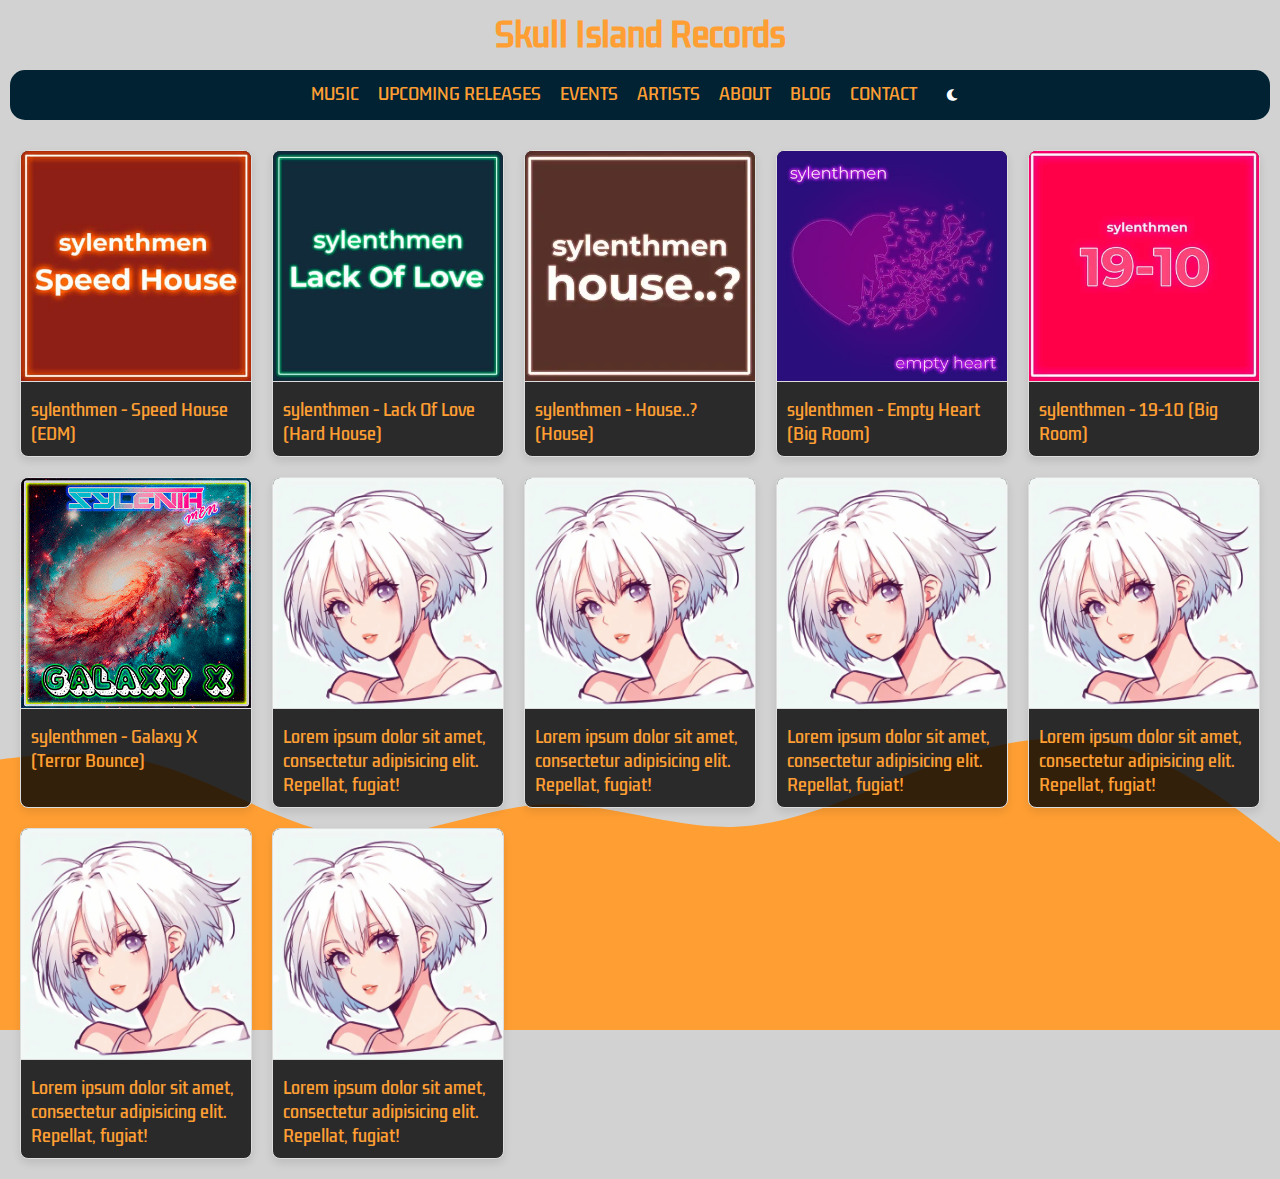
<file: index.html>
<!DOCTYPE html>
<html lang="es">
  <head>
    <meta charset="UTF-8" />
    <meta name="viewport" content="width=device-width, initial-scale=1.0" />
    <link rel="stylesheet" href="/src/styles.css" />
    <title>Skull Island Records | Home</title>
    <link
      rel="stylesheet"
      href="https://cdnjs.cloudflare.com/ajax/libs/font-awesome/6.0.0/css/all.min.css"
    />
  </head>
  <body>
    <header>
      <h1>Skull Island Records</h1>
      <nav>
        <a href="#">MUSIC</a>
        <a href="upcoming.html">UPCOMING RELEASES</a>
        <a href="events.html">EVENTS</a>
        <a href="artists.html">ARTISTS</a>
        <a href="about.html">ABOUT</a>
        <a href="#">BLOG</a>
        <a href="#">CONTACT</a>
        <button id="modoOscuroBtn">
          <i class="fas fa-moon"></i>
        </button>
      </nav>
    </header>

    <section class="seccion-tarjetas">
      <div class="tarjeta-container">
        <div class="tarjeta">
          <a href="https://share.amuse.io/gACnIcViGU1W"
            ><img
              src="/src/img/sylenthmen_speedhouse.jpg"
              alt="Imagen Cancion Speed House"
          /></a>
          <div class="tarjeta-descripcion">
            <p>sylenthmen - Speed House</p>
            <p>(EDM)</p>
          </div>
          <div class="tarjeta-iconos">
            <i class="fa-brands fa-spotify"></i>
            <i class="fa-brands fa-youtube"></i>
            <i class="fa-solid fa-music"></i>
          </div>
        </div>

        <div class="tarjeta">
          <img
            src="/src/img/sylenthmen_lackoflove.jpg"
            alt="Imagen cancion Lack Of Love"
          />
          <div class="tarjeta-descripcion">
            <p>sylenthmen - Lack Of Love (Hard House)</p>
          </div>
          <div class="tarjeta-iconos">
            <i class="fa-brands fa-spotify"></i>
            <i class="fa-brands fa-youtube"></i>
            <i class="fa-solid fa-music"></i>
          </div>
        </div>

        <div class="tarjeta">
          <img
            src="/src/img/sylenthmen_house.webp"
            alt="Imagen Cancion House..?"
          />
          <div class="tarjeta-descripcion">
            <p>sylenthmen - House..? (House)</p>
          </div>
          <div class="tarjeta-iconos">
            <i class="fa-brands fa-spotify"></i>
            <i class="fa-brands fa-youtube"></i>
            <i class="fa-solid fa-music"></i>
          </div>
        </div>

        <div class="tarjeta">
          <img
            src="/src/img/sylenthmen_emptyheart.jpg"
            alt="Imagen Cancion Empty Heart"
          />
          <div class="tarjeta-descripcion">
            <p>sylenthmen - Empty Heart (Big Room)</p>
          </div>
          <div class="tarjeta-iconos">
            <i class="fa-brands fa-spotify"></i>
            <i class="fa-brands fa-youtube"></i>
            <i class="fa-solid fa-music"></i>
          </div>
        </div>

        <div class="tarjeta">
          <img src="/src/img/sylenthmen_1910.jpg" alt="Imagen Cancion 1910" />
          <div class="tarjeta-descripcion">
            <p>sylenthmen - 19-10 (Big Room)</p>
          </div>
          <div class="tarjeta-iconos">
            <i class="fa-brands fa-spotify"></i>
            <i class="fa-brands fa-youtube"></i>
            <i class="fa-solid fa-music"></i>
          </div>
        </div>

        <div class="tarjeta">
          <img src="/src/img/galaxyx.png" alt="Imagen Cancion Galaxy X" />
          <div class="tarjeta-descripcion">
            <p>sylenthmen - Galaxy X (Terror Bounce)</p>
          </div>
          <div class="tarjeta-iconos">
            <i class="fa-brands fa-spotify"></i>
            <i class="fa-brands fa-youtube"></i>
            <i class="fa-solid fa-music"></i>
          </div>
        </div>

        <div class="tarjeta">
          <img src="/src/img/fot.webp" alt="Imagen 2" />
          <div class="tarjeta-descripcion">
            <p>
              Lorem ipsum dolor sit amet, consectetur adipisicing elit.
              Repellat, fugiat!
            </p>
          </div>
          <div class="tarjeta-iconos">
            <i class="fa-brands fa-spotify"></i>
            <i class="fa-brands fa-youtube"></i>
            <i class="fa-solid fa-music"></i>
          </div>
        </div>

        <div class="tarjeta">
          <img src="/src/img/fot.webp" alt="Imagen 2" />
          <div class="tarjeta-descripcion">
            <p>
              Lorem ipsum dolor sit amet, consectetur adipisicing elit.
              Repellat, fugiat!
            </p>
          </div>
          <div class="tarjeta-iconos">
            <i class="fa-brands fa-spotify"></i>
            <i class="fa-brands fa-youtube"></i>
            <i class="fa-solid fa-music"></i>
          </div>
        </div>

        <div class="tarjeta">
          <img src="/src/img/fot.webp" alt="Imagen 2" />
          <div class="tarjeta-descripcion">
            <p>
              Lorem ipsum dolor sit amet, consectetur adipisicing elit.
              Repellat, fugiat!
            </p>
          </div>
          <div class="tarjeta-iconos">
            <i class="fa-brands fa-spotify"></i>
            <i class="fa-brands fa-youtube"></i>
            <i class="fa-solid fa-music"></i>
          </div>
        </div>

        <div class="tarjeta">
          <img src="/src/img/fot.webp" alt="Imagen 2" />
          <div class="tarjeta-descripcion">
            <p>
              Lorem ipsum dolor sit amet, consectetur adipisicing elit.
              Repellat, fugiat!
            </p>
          </div>
          <div class="tarjeta-iconos">
            <i class="fa-brands fa-spotify"></i>
            <i class="fa-brands fa-youtube"></i>
            <i class="fa-solid fa-music"></i>
          </div>
        </div>

        <div class="tarjeta">
          <img src="/src/img/fot.webp" alt="Imagen 2" />
          <div class="tarjeta-descripcion">
            <p>
              Lorem ipsum dolor sit amet, consectetur adipisicing elit.
              Repellat, fugiat!
            </p>
          </div>
          <div class="tarjeta-iconos">
            <i class="fa-brands fa-spotify"></i>
            <i class="fa-brands fa-youtube"></i>
            <i class="fa-solid fa-music"></i>
          </div>
        </div>

        <div class="tarjeta">
          <img src="/src/img/fot.webp" alt="Imagen 2" />
          <div class="tarjeta-descripcion">
            <p>
              Lorem ipsum dolor sit amet, consectetur adipisicing elit.
              Repellat, fugiat!
            </p>
          </div>
          <div class="tarjeta-iconos">
            <i class="fa-brands fa-spotify"></i>
            <i class="fa-brands fa-youtube"></i>
            <i class="fa-solid fa-music"></i>
          </div>
        </div>
      </div>
    </section>

    <script>
      document
        .getElementById("modoOscuroBtn")
        .addEventListener("click", function () {
          document.body.classList.toggle("dark-mode");
        });
    </script>
  </body>
</html>
</file>
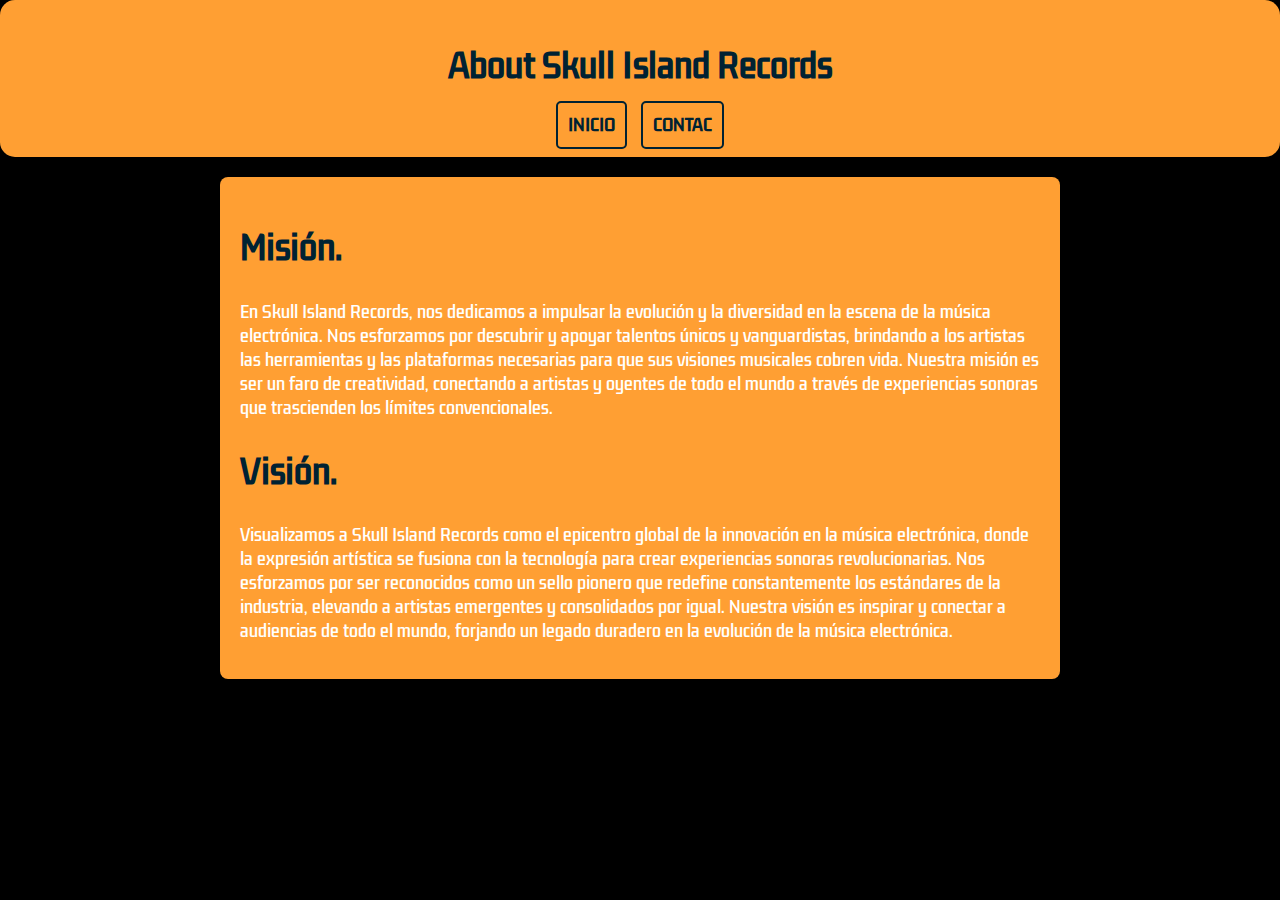
<file: about.html>
<!DOCTYPE html>
<html lang="es">
  <head>
    <meta charset="UTF-8" />
    <meta name="viewport" content="width=device-width, initial-scale=1.0" />
    <link rel="stylesheet" href="src/about.css" />
    <title>Skull Island Records | About</title>
  </head>
  <body>
    <header>
      <h1>About Skull Island Records</h1>
      <a href="./">INICIO</a>
      <a href="#">CONTAC</a>
    </header>

    <main>
      <h2>Misión.</h2>
      <p>
        En Skull Island Records, nos dedicamos a impulsar la evolución y la
        diversidad en la escena de la música electrónica. Nos esforzamos por
        descubrir y apoyar talentos únicos y vanguardistas, brindando a los
        artistas las herramientas y las plataformas necesarias para que sus
        visiones musicales cobren vida. Nuestra misión es ser un faro de
        creatividad, conectando a artistas y oyentes de todo el mundo a través
        de experiencias sonoras que trascienden los límites convencionales.
      </p>

      <h2>Visión.</h2>
      <p>
        Visualizamos a Skull Island Records como el epicentro global de la
        innovación en la música electrónica, donde la expresión artística se
        fusiona con la tecnología para crear experiencias sonoras
        revolucionarias. Nos esforzamos por ser reconocidos como un sello
        pionero que redefine constantemente los estándares de la industria,
        elevando a artistas emergentes y consolidados por igual. Nuestra visión
        es inspirar y conectar a audiencias de todo el mundo, forjando un legado
        duradero en la evolución de la música electrónica.
      </p>
    </main>
  </body>
</html>
</file>
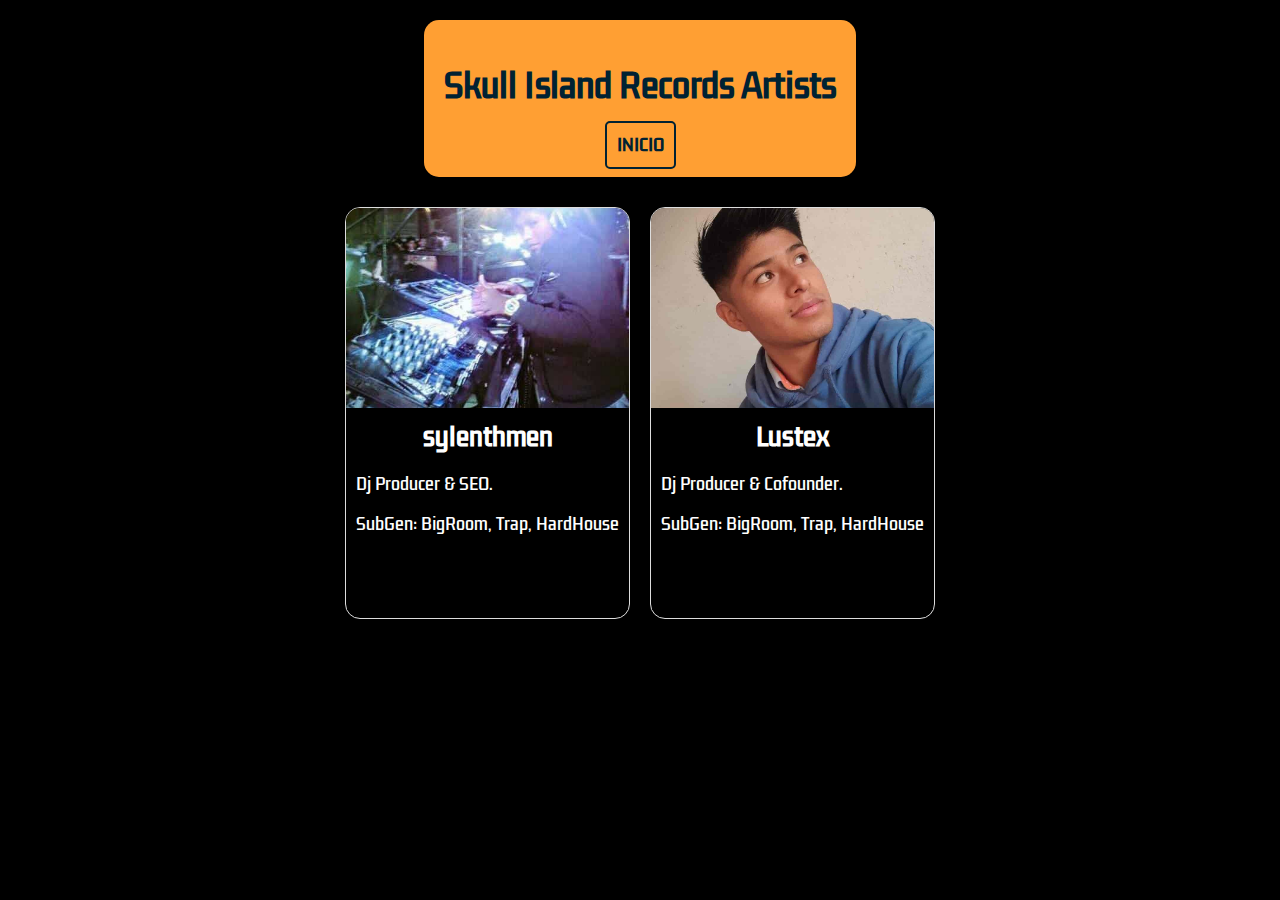
<file: artists.html>
<!DOCTYPE html>
<html lang="en">
  <head>
    <meta charset="UTF-8" />
    <meta name="viewport" content="width=device-width, initial-scale=1.0" />
    <link rel="stylesheet" href="src/artists.css" />
    <link
      rel="stylesheet"
      href="https://cdnjs.cloudflare.com/ajax/libs/font-awesome/6.4.0/css/all.min.css"
    />
    <title>Skull Ilsand Records|Artists</title>
  </head>
  <body>
    <div class="header">
      <h1>Skull Island Records Artists</h1>
      <a class="btninicio" href="/.">INICIO</a>
    </div>

    <div class="card-container">
      <div class="card">
        <img src="/src/img/artist/sylenthmen.jpg" alt="Imagen de la tarjeta" />
        <div class="content">
          <h2>sylenthmen</h2>
          <p>Dj Producer & SEO.</p>
          <p class="desp">SubGen: BigRoom, Trap, HardHouse <br /></p>
        </div>
        <div class="social-icons">
          <a href="#" target="_blank"><i class="fa-brands fa-spotify"></i></a>
          <a href="#" target="_blank"><i class="fa-brands fa-youtube"></i></a>
          <a href="#" target="_blank"><i class="fa-brands fa-facebook"></i></a>
        </div>
      </div>

      
    <div class="card-container">
      <div class="card">
        <img src="/src/img/artist/lustex.jpg" alt="Imagen de la tarjeta" />
        <div class="content">
          <h2>Lustex</h2>
          <p>Dj Producer & Cofounder.</p>
          <p class="desp">SubGen: BigRoom, Trap, HardHouse <br /></p>
        </div>
        <div class="social-icons">
          <a href="#" target="_blank"><i class="fa-brands fa-spotify"></i></a>
          <a href="#" target="_blank"><i class="fa-brands fa-youtube"></i></a>
          <a href="#" target="_blank"><i class="fa-brands fa-facebook"></i></a>
        </div>
      </div>

    </div>
  </body>
</html>
</file>
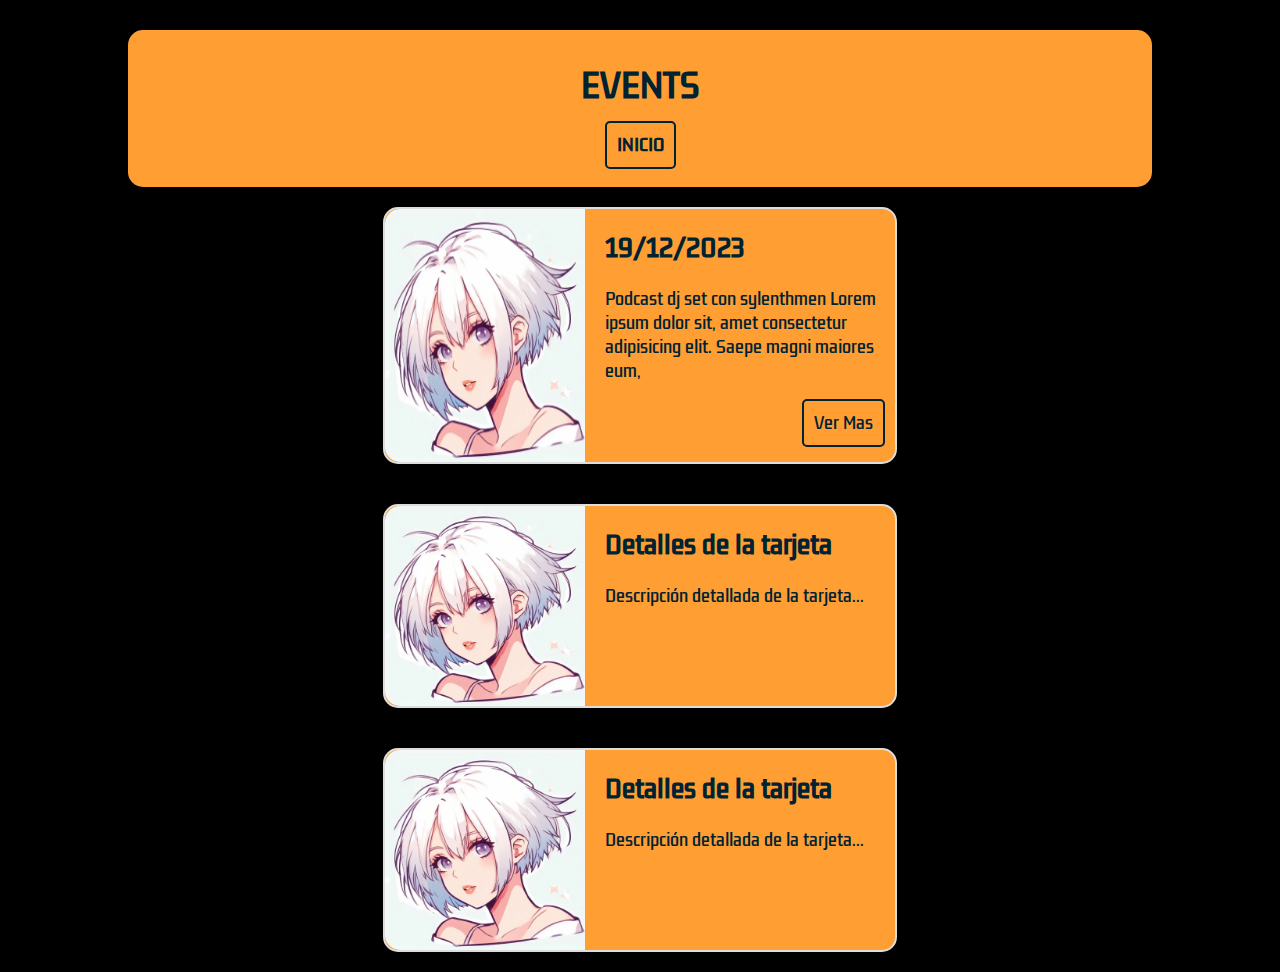
<file: events.html>
<!DOCTYPE html>
<html lang="es">
  <head>
    <meta charset="UTF-8" />
    <meta name="viewport" content="width=device-width, initial-scale=1.0" />
    <title>Skull Island Records | Events</title>
    <link rel="stylesheet" href="/src/events.css" />
  </head>
  <body>
    <header>
      <h1>EVENTS</h1>
      <a class="btninicio" href="./">INICIO</a>
    </header>

    <div class="card">
      <img src="/src/img/fot.webp" alt="Descripción de la imagen" />
      <div class="card-details">
        <h2>19/12/2023</h2>
        <p>
          Podcast dj set con sylenthmen Lorem ipsum dolor sit, amet consectetur
          adipisicing elit. Saepe magni maiores eum,
        </p>
        <a class="btncard" href="./">Ver Mas</a>
      </div>
    </div>

    <div class="card">
      <img src="/src/img/fot.webp" alt="Descripción de la imagen" />
      <div class="card-details">
        <h2>Detalles de la tarjeta</h2>
        <p>Descripción detallada de la tarjeta...</p>
      </div>
    </div>

    <div class="card">
      <img src="/src/img/fot.webp" alt="Descripción de la imagen" />
      <div class="card-details">
        <h2>Detalles de la tarjeta</h2>
        <p>Descripción detallada de la tarjeta...</p>
      </div>
    </div>
  </body>
</html>
</file>
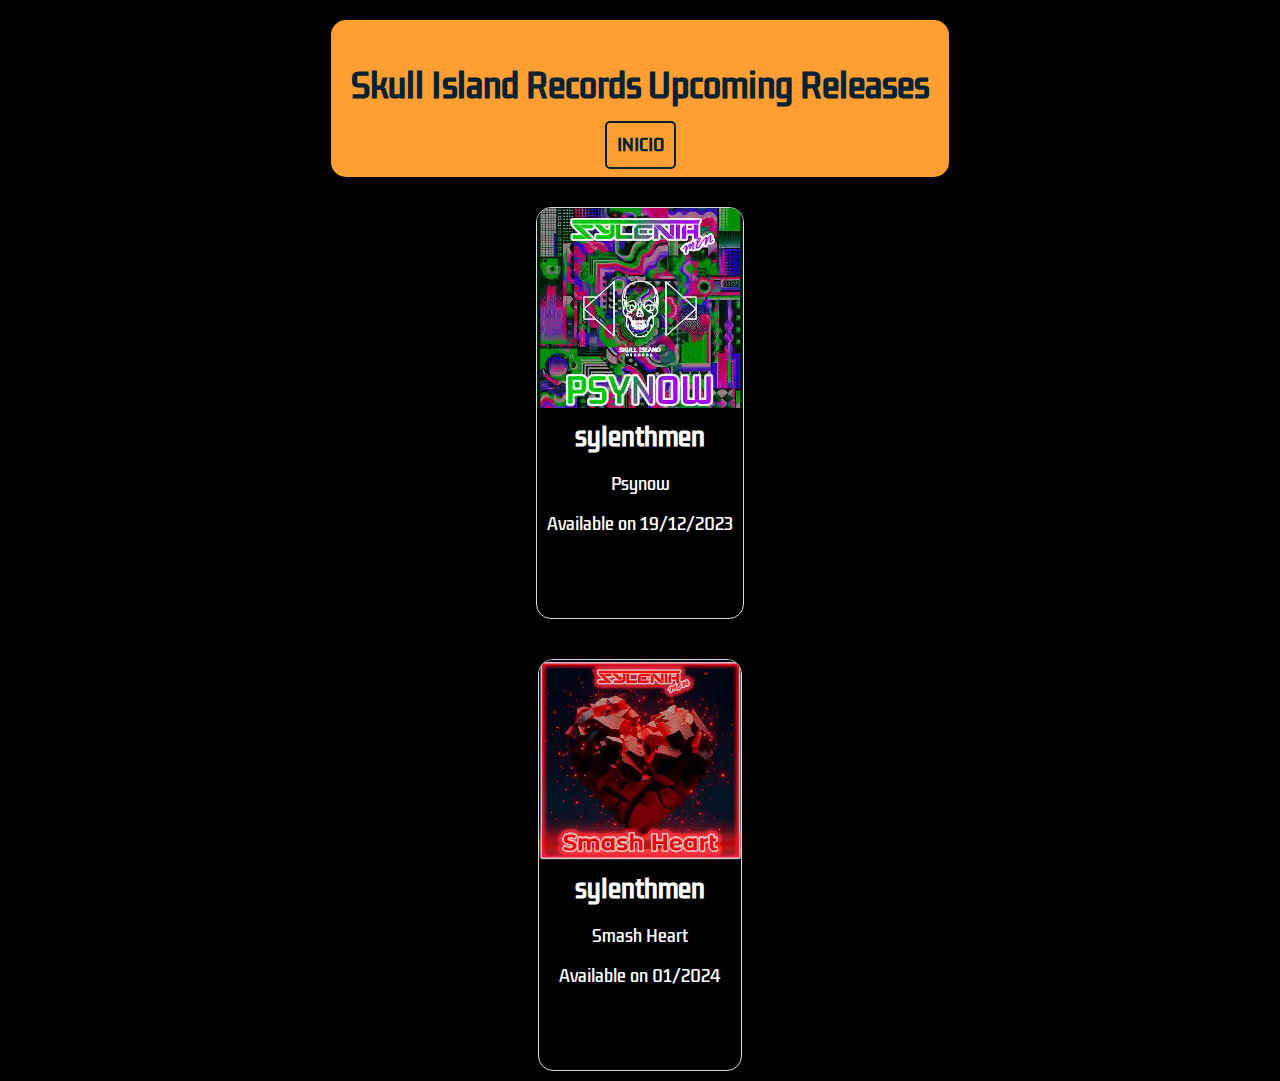
<file: upcoming.html>
<!DOCTYPE html>
<html lang="en">
  <head>
    <meta charset="UTF-8" />
    <meta name="viewport" content="width=device-width, initial-scale=1.0" />
    <link rel="stylesheet" href="src/upcoming.css" />
    <link
      rel="stylesheet"
      href="https://cdnjs.cloudflare.com/ajax/libs/font-awesome/6.4.0/css/all.min.css"
    />
    <title>Skull Ilsand Records| Releases</title>
  </head>
  <body>
    <div class="header">
      <h1>Skull Island Records Upcoming Releases</h1>
      <a class="btninicio" href="/.">INICIO</a>
    </div>

    <div class="card-container">
      <div class="card">
        <img
          src="/src/img/upcoming/psynowport.webp"
          alt="Imagen de la tarjeta"
        />
        <div class="content">
          <h2>sylenthmen</h2>
          <p>Psynow</p>
          <p class="desp">Available on 19/12/2023 <br /></p>
        </div>
        <div class="social-icons">
          <a href="#" target="_blank"><i class="fa-brands fa-spotify"></i></a>
          <a href="#" target="_blank"><i class="fa-brands fa-youtube"></i></a>
          <a href="#" target="_blank"><i class="fa-brands fa-tiktok"></i></a>
          <a href="#" target="_blank"><i class="fa-brands fa-facebook"></i></a>
          <a href="#" target="_blank"><i class="fa-brands fa-apple"></i></a>
        </div>
      </div>
    </div>

    <div class="card-container">
      <div class="card">
        <img
          src="/src/img/upcoming/smash heart.webp"
          alt="Imagen de la tarjeta"
        />
        <div class="content">
          <h2>sylenthmen</h2>
          <p>Smash Heart</p>
          <p class="desp">Available on 01/2024 <br /></p>
        </div>
        <div class="social-icons">
          <a href="#" target="_blank"><i class="fa-brands fa-spotify"></i></a>
          <a href="#" target="_blank"><i class="fa-brands fa-youtube"></i></a>
          <a href="#" target="_blank"><i class="fa-brands fa-tiktok"></i></a>
          <a href="#" target="_blank"><i class="fa-brands fa-facebook"></i></a>
          <a href="#" target="_blank"><i class="fa-brands fa-apple"></i></a>
        </div>
      </div>
    </div>
  </body>
</html>
</file>
<file: src/styles.css>
@import url('https://fonts.googleapis.com/css2?family=Kdam+Thmor+Pro&display=swap');

* {
    margin: 0;
    padding: 0;
    font-family: 'Kdam Thmor Pro', sans-serif;
    box-sizing: border-box;
    scroll-behavior: smooth;
}


body {
    background-color: #d2d2d2;
    color: #ff9f33;
    transition: background-color 0.3s, color 0.3s;
    --scrollbar-width: 12px; --scrollbar-height: 10px; --scrollbar-border-thickness: 0px; --show-double-buttons: none; --scrollbar-track-color: #002233; --scrollbar-thumb-color: #FF9F33; --scrollbar-corner-color: #00BCD4B3; --scrollbar-border-color: #FFFFFF; } body::-webkit-scrollbar { width: var(--scrollbar-width, 20px); height: var(--scrollbar-height, 20px); }body::-webkit-scrollbar-thumb { background: var(--scrollbar-thumb-color, #3B82F6); border: var(--scrollbar-border-thickness, 3px) solid var(--scrollbar-border-color, rgb(255, 255, 255)); border-radius: var(--scrollbar-border-radius, 4px); }body::-webkit-scrollbar-track { background: var(--scrollbar-track-color, #A1A1AA); }body::-webkit-scrollbar-corner { background: var(--scrollbar-corner-color, #FFFFFF); border: var(--scrollbar-border-thickness, 3px) solid var(--scrollbar-border-color, rgb(255, 255, 255)); border-radius: var(--scrollbar-border-radius, 4px); }body::-webkit-scrollbar-button:vertical:start:increment, #preview::-webkit-scrollbar-button:vertical:end:decrement, #preview::-webkit-scrollbar-button:horizontal:start:increment, #preview::-webkit-scrollbar-button:horizontal:end:decrement { display: var(--show-double-buttons, none);
  }

  header {  
    padding: 10px;
    text-align: center;
  }

  nav {
    margin-top: 10px;
    background-color: #002233;
    padding: 10px;
    text-align: center;
    border-radius: 15px;
  }

  nav a {
    margin-right: 15px;
    text-decoration: none;
    color: #ff9f33;;
    transition: 0.2s;
  }

  nav a:hover {
    color: #002233;
    transition: 0.2s;
    background-color: #ff9f33;
    padding: 10px;
  }

  #modoOscuroBtn {
    background-color: #002233;
    color: #fff;
    border: none;
    padding: 5px 5px 5px 10px;
    cursor: pointer;
    transition: 0.2s;
    border-radius: 8px;
  }

  #modoOscuroBtn i {
    margin-right: 5px;
  }

  #modoOscuroBtn:hover {
    background-color: #ff9f33;
    transition: 0.2s;
  }

  /* Estilos para el modo oscuro */
  body.dark-mode {
    background-color: #000;
    color: #ff9f33;
  }

  /* Estilos para la sección con tarjetas y fondo de imagen */
  .seccion-tarjetas {
    background-image: url("/src/img/wave-haikei.svg"); /* Ruta de la imagen de fondo */
    height: 100vh;
    background-size: cover;
    background-position: center;
    padding: 0;
  }

  /* Estilos para las tarjetas con grid */
  .tarjeta-container {
    display: grid;
    grid-template-columns: repeat(auto-fill, minmax(200px, 1fr));
    gap: 20px;
    padding: 20px;
    /*background-color: rgba(255, 255, 255, 0.8); Fondo semi-transparente para las tarjetas */
    border-radius: 10px;
    cursor: pointer;
  }

  .tarjeta {
    background-color: rgba(0, 0, 0, 0.8);
    position: relative;
    overflow: hidden;
    border: 1px solid #ddd;
    border-radius: 8px;
    box-shadow: 0 4px 8px rgba(0, 0, 0, 0.1);
    transition: transform 0.3s;
  }

  .tarjeta:hover {
    transform: scale(1.05);
  }

  .tarjeta img {
    width: 100%;
    height: auto;
    border-bottom: 1px solid #ddd;
  }

  .tarjeta-descripcion {
    padding: 10px;
  }

  .tarjeta-iconos {
    position: absolute;
    top: 50%;
    left: 50%;
    transform: translate(-50%, -50%);
    opacity: 0;
    transition: opacity 0.3s;
  }

  .tarjeta:hover .tarjeta-iconos {
    opacity: 1;
    background-color: #00000030;
    backdrop-filter: blur(15px);
    padding: 8px;
    border-radius: 10px;
    font-size: 1.3rem;
  }

  .tarjeta-iconos i {
    margin: 0 5px;
    font-size: 18px;
  }
</file>
<file: src/about.css>
@import url('https://fonts.googleapis.com/css2?family=Kdam+Thmor+Pro&display=swap');

body {
    font-family: 'Kdam Thmor Pro', sans-serif;
    margin: 0;
    padding: 0;
    background-color: #000;
  }

  header {
    text-align: center;
    padding: 20px;
    background: #ff9f33;
    color: #002233;
    border-radius: 15px;
    margin-top: 20px 0;
  }

  a{
    color: #002233;
    text-decoration: none;
    padding: 10px;
    border-radius: 5px;
    transition: 0.3s;
    border: 2px solid #002233;
    font-weight: 600;
    margin: 5px;
  }

  a:hover {
    background-color: #002233;
    color: #ff9f33;
    border: 2px solid #002233;
    transition: 0.3s;
  }

  main {
    max-width: 800px;
    margin: 20px auto;
    padding: 20px;
    background-color: #ff9f33;
    border-radius: 8px;
    box-shadow: 0 0 10px rgba(0, 0, 0, 0.1);
  }

  h2 {
    color: #002233;
    font-weight: 900;
    font-size: 2rem;
  }

  p {
    color: #fff;
  }
</file>
<file: src/artists.css>
@import url('https://fonts.googleapis.com/css2?family=Kdam+Thmor+Pro&display=swap');

* {
  font-family: 'Kdam Thmor Pro', sans-serif;
}

body {
  display: flex;
  flex-direction: column;
  align-items: center;
  height: 100vh;
  margin: 0;
  background: #000;
  color: #fff;
}

.btninicio {
  color: #002233;
  text-decoration: none;
  padding: 10px;
  border-radius: 5px;
  transition: 0.3s;
  border: 2px solid #002233;
  font-weight: 600;
}

.btninicio:hover {
  background-color: #002233;
  color: #ff9f33;
  border: 2px solid #002233;
  transition: 0.3s;
}

.header {
  text-align: center;
  padding: 20px;
  background: #ff9f33;
  color: #002233;
  border-radius: 15px;
  margin-top: 20px;
}

.card-container {
  display: flex;
  justify-content: space-around;
  flex-wrap: wrap;
}

.card {
  display: grid;
  grid-template-rows: 1fr auto auto;
  max-width: 300px;
  margin: 10px;
  border: 1px solid #ddd;
  border-radius: 15px;
  overflow: hidden;
  cursor: pointer;
  transition: 0.2s;
  margin-top: 30px;
}

.card:hover {
  transition: 0.2s;
  scale: 1.1;
}

.card .social-icons {
  display: flex;
  justify-content: center;
  align-items: center;
  background-color: #f1f1f1;
  padding: 5px;
  opacity: 0;
  transition: opacity 0.3s ease;
}

.card:hover .social-icons {
  opacity: 1;
}

img {
  width: 100%;
  height: auto;
  max-height: 200px;
  object-fit: cover;
}

.content {
  padding: 10px;
}

h2 {
  margin: 0;
  text-align: center;
}

.content .desp {
  text-align: center;
}

.social-icons a {
  margin: 0 5px;
  font-size: 30px;
  color: #000;
}

social-icons i {
  font-size: 50px;
}
</file>
<file: src/events.css>
@import url('https://fonts.googleapis.com/css2?family=Kdam+Thmor+Pro&display=swap');

body {
    font-family: 'Kdam Thmor Pro', sans-serif;
    margin: 0;
    padding: 0;
    box-sizing: border-box;
    display: flex;
    flex-direction: column;
    align-items: center;
    background: #000;
    --scrollbar-width: 12px; --scrollbar-height: 10px; --scrollbar-border-thickness: 0px; --show-double-buttons: none; --scrollbar-track-color: #002233; --scrollbar-thumb-color: #FF9F33; --scrollbar-corner-color: #00BCD4B3; --scrollbar-border-color: #FFFFFF; } body::-webkit-scrollbar { width: var(--scrollbar-width, 20px); height: var(--scrollbar-height, 20px); }body::-webkit-scrollbar-thumb { background: var(--scrollbar-thumb-color, #3B82F6); border: var(--scrollbar-border-thickness, 3px) solid var(--scrollbar-border-color, rgb(255, 255, 255)); border-radius: var(--scrollbar-border-radius, 4px); }body::-webkit-scrollbar-track { background: var(--scrollbar-track-color, #A1A1AA); }body::-webkit-scrollbar-corner { background: var(--scrollbar-corner-color, #FFFFFF); border: var(--scrollbar-border-thickness, 3px) solid var(--scrollbar-border-color, rgb(255, 255, 255)); border-radius: var(--scrollbar-border-radius, 4px); }body::-webkit-scrollbar-button:vertical:start:increment, #preview::-webkit-scrollbar-button:vertical:end:decrement, #preview::-webkit-scrollbar-button:horizontal:start:increment, #preview::-webkit-scrollbar-button:horizontal:end:decrement { display: var(--show-double-buttons, none);
  }

  header {
    margin-top: 30px;
    text-align: center;
    padding: 10px 0 30px 0;
    border-radius: 15px;
    background-color: #ff9f33;
    color: #002233;
    width: 80%; /* ancho del header*/
    max-width: 1200px; /* maximo ancho del header */
  }

  .btninicio {
    text-decoration: none;
    border: 2px solid #002233;
    padding: 10px;
    border-radius: 5px;
    color: #002233;
    font-weight: 900;
    transition: 0.3s;
  }

  .btninicio:hover {
    transition: 0.3s;
    background-color: #002233;
    color: #ff9f33;
  }

  .card {
    background-color: #ff9f33;
    display: flex;
    margin: 20px;
    padding: 0 10px 0 0;
    border: 2px solid #ddd;
    border-radius: 15px;
    max-width: 500px; /* ancho de la tarjeta */
    width: 100%;
    transition: 0.3s;
    cursor: pointer;
    color: #002233;
  }

  .card:hover {
    scale: 1.1;
    transition: 0.3s;
  }

  .card img {
    max-width: 200px; /* tamaño de la imagen */
    margin-right: 20px;
    border-radius: 15px 0 0 15px;
  }

  .btncard {
    text-decoration: none;
    color: #002233;
    border: 2px solid #002233;  
    padding: 10px;
    border-radius: 5px;
    transition: 0.3s;
    float: right;
    margin-bottom: 15px;
    }
  
  .btncard:hover {
    transition: 0.3s;
    background-color: #002233;
    color: #ff9f33;
    }
</file>
<file: src/upcoming.css>
@import url('https://fonts.googleapis.com/css2?family=Kdam+Thmor+Pro&display=swap');

* {
  font-family: 'Kdam Thmor Pro', sans-serif;
}

body {
  display: flex;
  flex-direction: column;
  align-items: center;
  height: 100vh;
  margin: 0;
  background: #000;
  color: #fff;
}

.btninicio {
  color: #002233;
  text-decoration: none;
  padding: 10px;
  border-radius: 5px;
  transition: 0.3s;
  border: 2px solid #002233;
  font-weight: 600;
}

.btninicio:hover {
  background-color: #002233;
  color: #ff9f33;
  border: 2px solid #002233;
  transition: 0.3s;
}

.header {
  text-align: center;
  padding: 20px;
  background: #ff9f33;
  color: #002233;
  border-radius: 15px;
  margin-top: 20px;
}

.card-container {
  display: flex;
  justify-content: space-around;
  flex-wrap: wrap;
}

.card {
  display: grid;
  grid-template-rows: 1fr auto auto;
  max-width: 300px;
  margin: 10px;
  border: 1px solid #ddd;
  border-radius: 15px;
  overflow: hidden;
  cursor: pointer;
  transition: 0.2s;
  margin-top: 30px;
}

.card:hover {
  transition: 0.2s;
  scale: 1.1;
}

.card .social-icons {
  display: flex;
  justify-content: center;
  align-items: center;
  background-color: #fa0303;
  padding: 5px;
  opacity: 0;
  transition: opacity 0.3s ease;
}

.card:hover .social-icons {
  opacity: 1;
}

img {
  width: 100%;
  height: auto;
  max-height: 200px;
  object-fit: cover;
}

.content {
  padding: 10px;
}

h2 {
  margin: 0;
  text-align: center;
}

p {
    text-align: center;
}

.content .desp {
  text-align: center;
}

.social-icons a {
  margin: 0 5px;
  font-size: 30px;
  color: #fff;
}

social-icons i {
  font-size: 50px;
}
</file>
